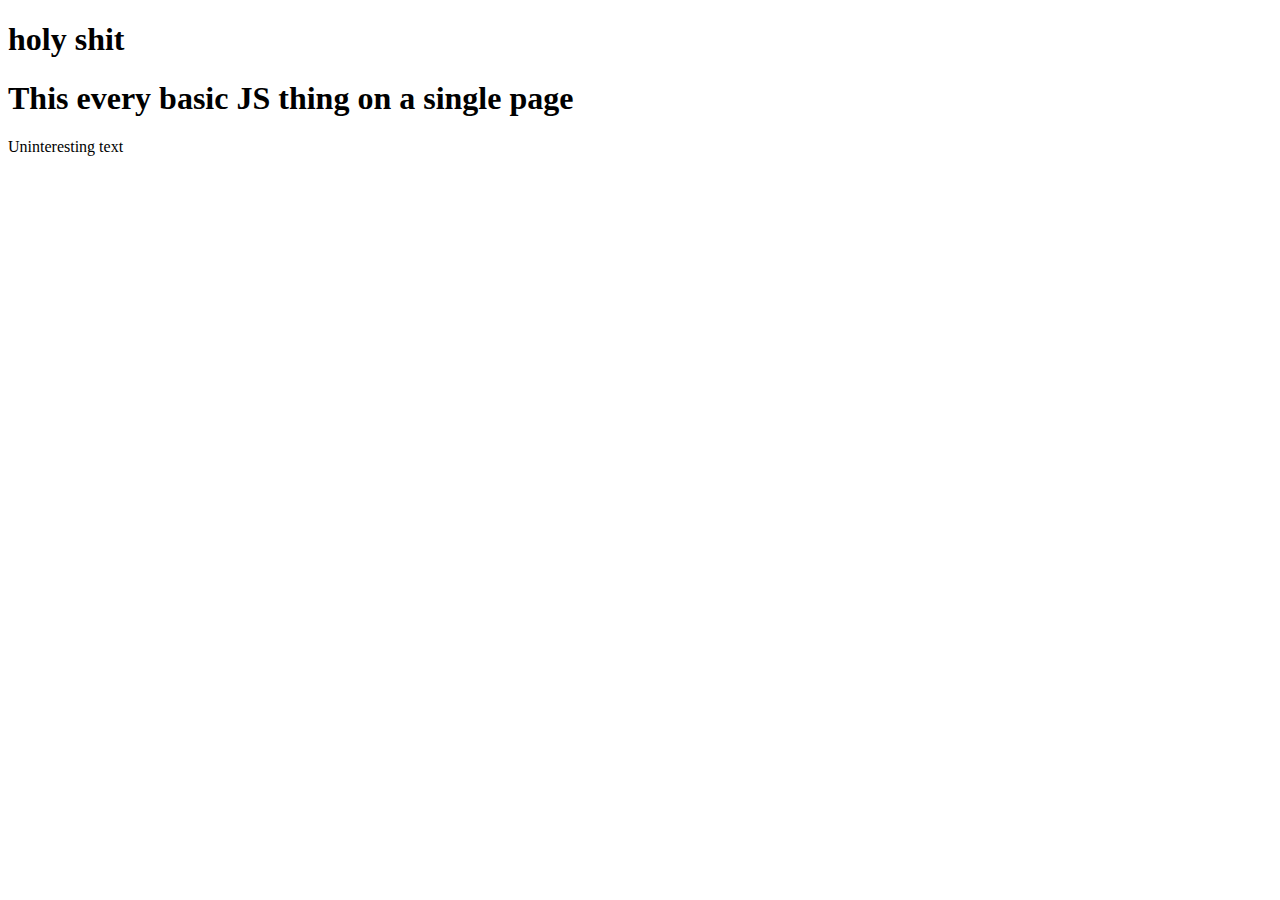
<file: Fundamentals-in-JS/index.html>
<!DOCTYPE html>
<html lang="en" dir="ltr">
  <head>
    <meta charset="utf-8">
    <title></title>
  </head>
  <body>

    <h1 id="mainHeading">This every basic JS thing on a single page</h1>
    <h1 id="mainHeading">This every basic JS thing on a single page</h1>
    <p>Uninteresting text</p>
    <script type="text/javascript" src="script.js"></script>
  </body>
</html>
</file>
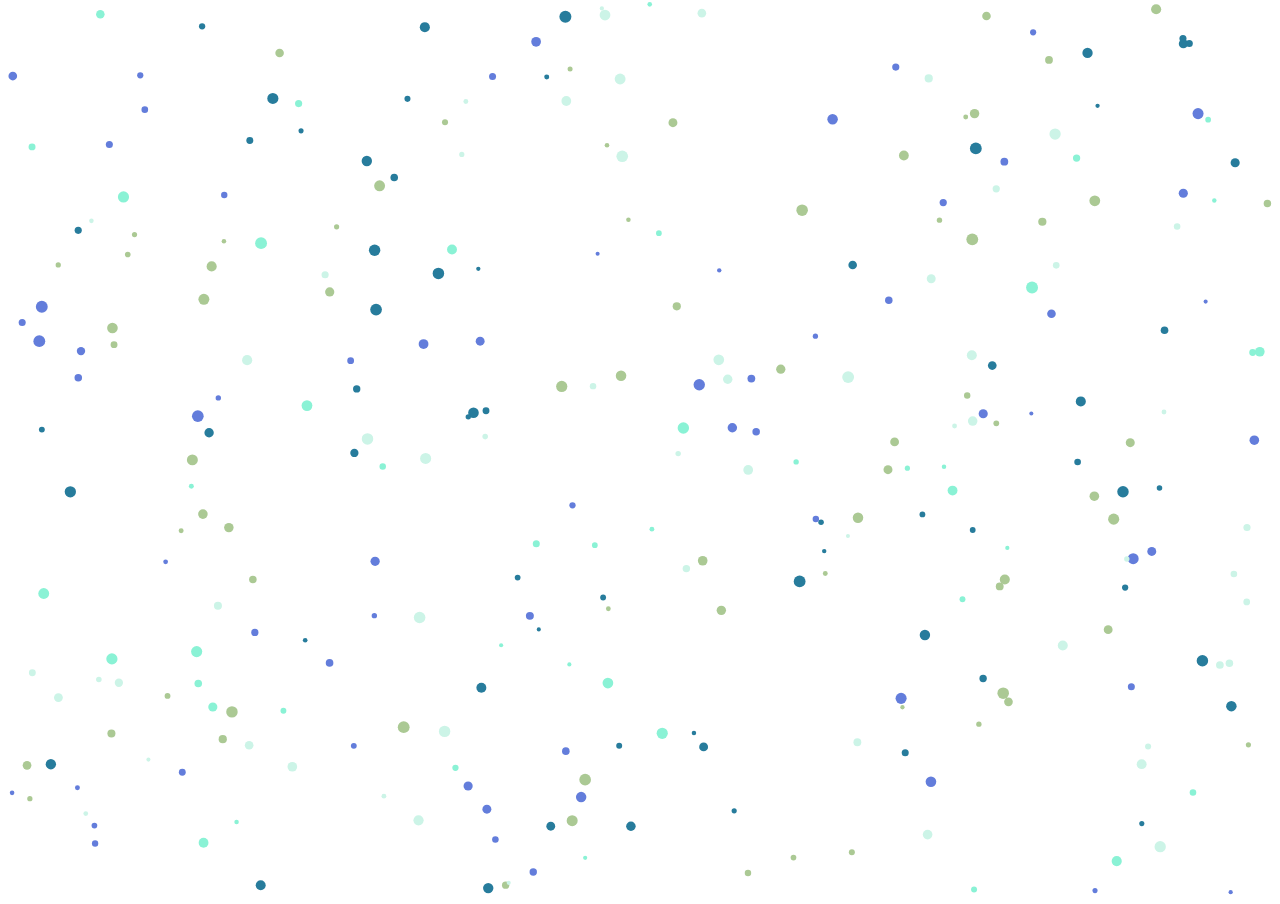
<file: HTML-Canvas/basics/index.html>
<!DOCTYPE html>
<html lang="en" dir="ltr">
  <head>
    <meta charset="utf-8">
    <title>More Canvas Practice</title>
    <meta name="viewport" content="width=device-width, initial-scale=1.0, maximum-scale=1.0">
    <meta name="mobile-web-app-capable" content="yes">
    <meta name="apple-mobile-web-app-capable" content="yes">
    <link rel="stylesheet" href="./assets/main.css">

  </head>
  <body>
    <canvas></canvas>

    <script src="./assets/canvas.js"> </script>
  </body>
</html>
</file>
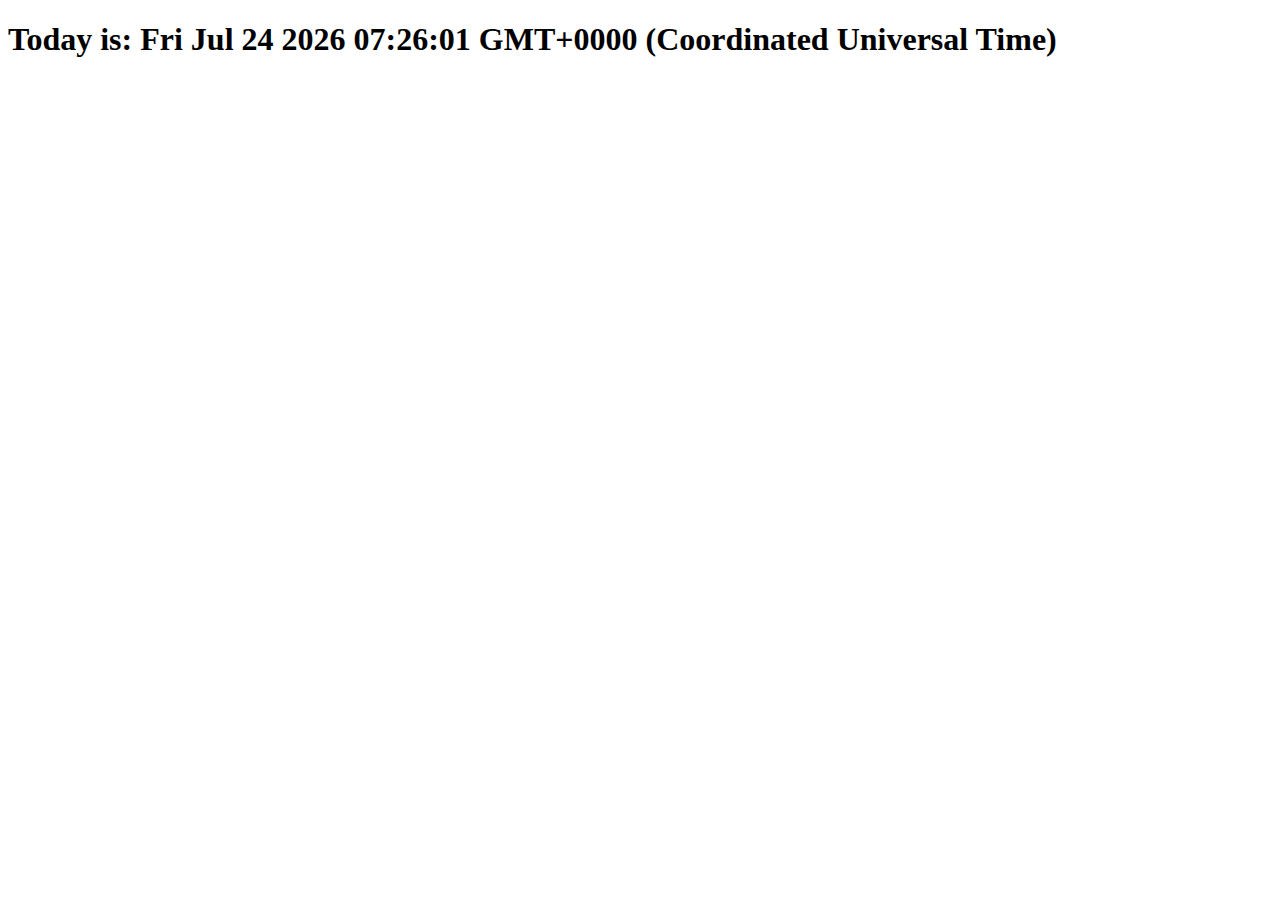
<file: Lynda/js-fundamentals/Exercise Files/02_04/index.html>
<!DOCTYPE html>
<html lang="en-US">

<head>
    <meta charset="UTF-8">
    <meta name="viewport" content="width=device-width, initial-scale=1">
    <title>An empty page</title>
</head>

<body>

</body>

<script>
    var date = new Date();
    document.body.innerHTML = "<h1>Today is: " + date + "</h1>";
</script>

</html>
</file>
<file: HTML-Canvas/basics/assets/main.css>
body {
  margin: 0;
}

canvas {
  /* border: solid 1px red; */
}
</file>
